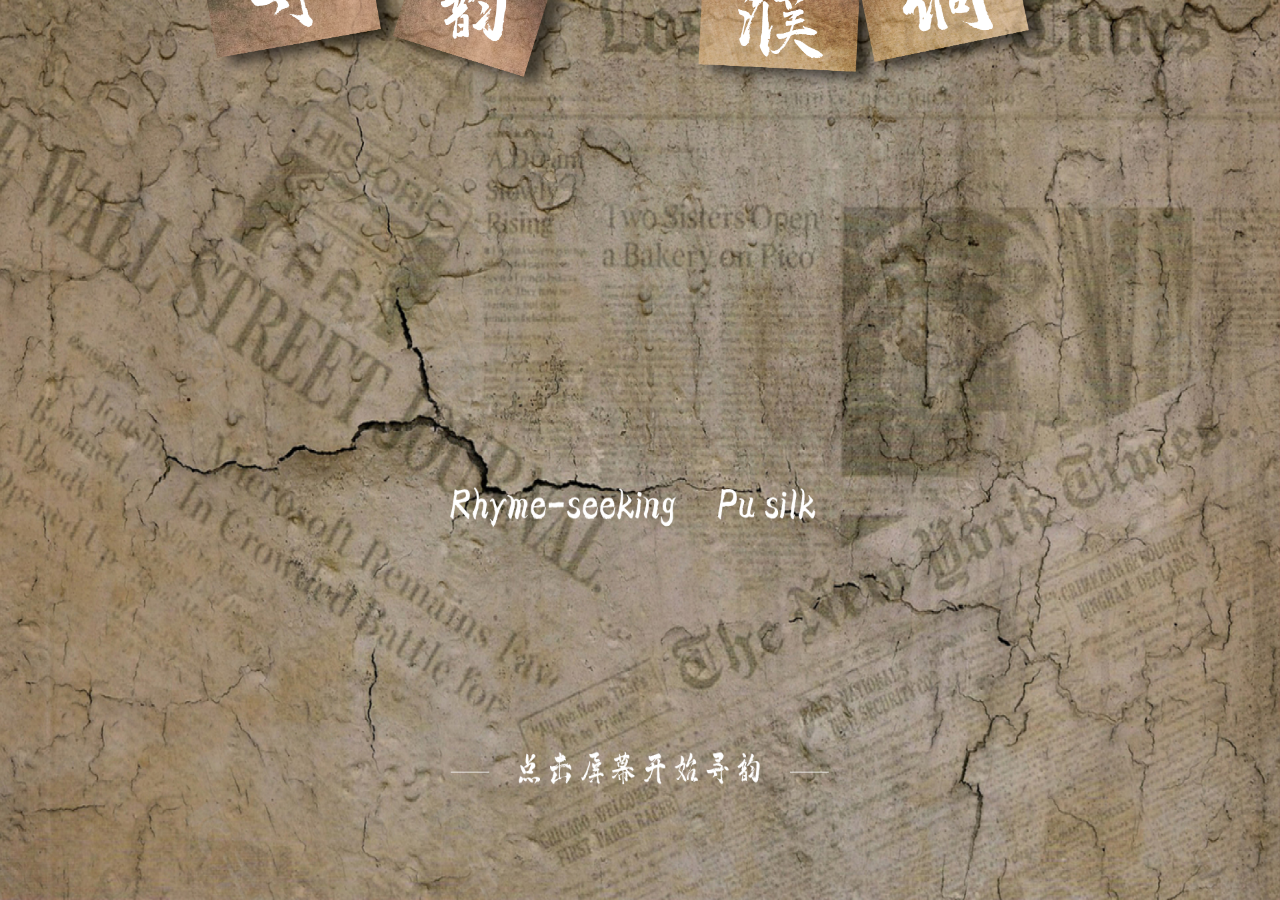
<file: index.html>
<!DOCTYPE html>
<html lang="zh-CN">
<head>
    <meta charset="UTF-8">
    <meta http-equiv="X-UA-Compatible" content="IE=edge">
    <meta name="viewport" content="width=device-width, initial-scale=1.0">
    <link rel="stylesheet" type="text/css" href="WebCss.css" />
    <script type="text/javascript" src="WebJs.js"></script> 
    <title>时尚濮院</title>
</head>
<body>
    <div class="web_bg" id="sid" style="background-image: url(Homepage.png);">    
        <!-- 在ps里合并几张图片，然后让它们一起抖动，复杂问题简单化 -->
        <img id="img2" src="shakePhoto.png">
    </div>
</body>
</html>
</file>
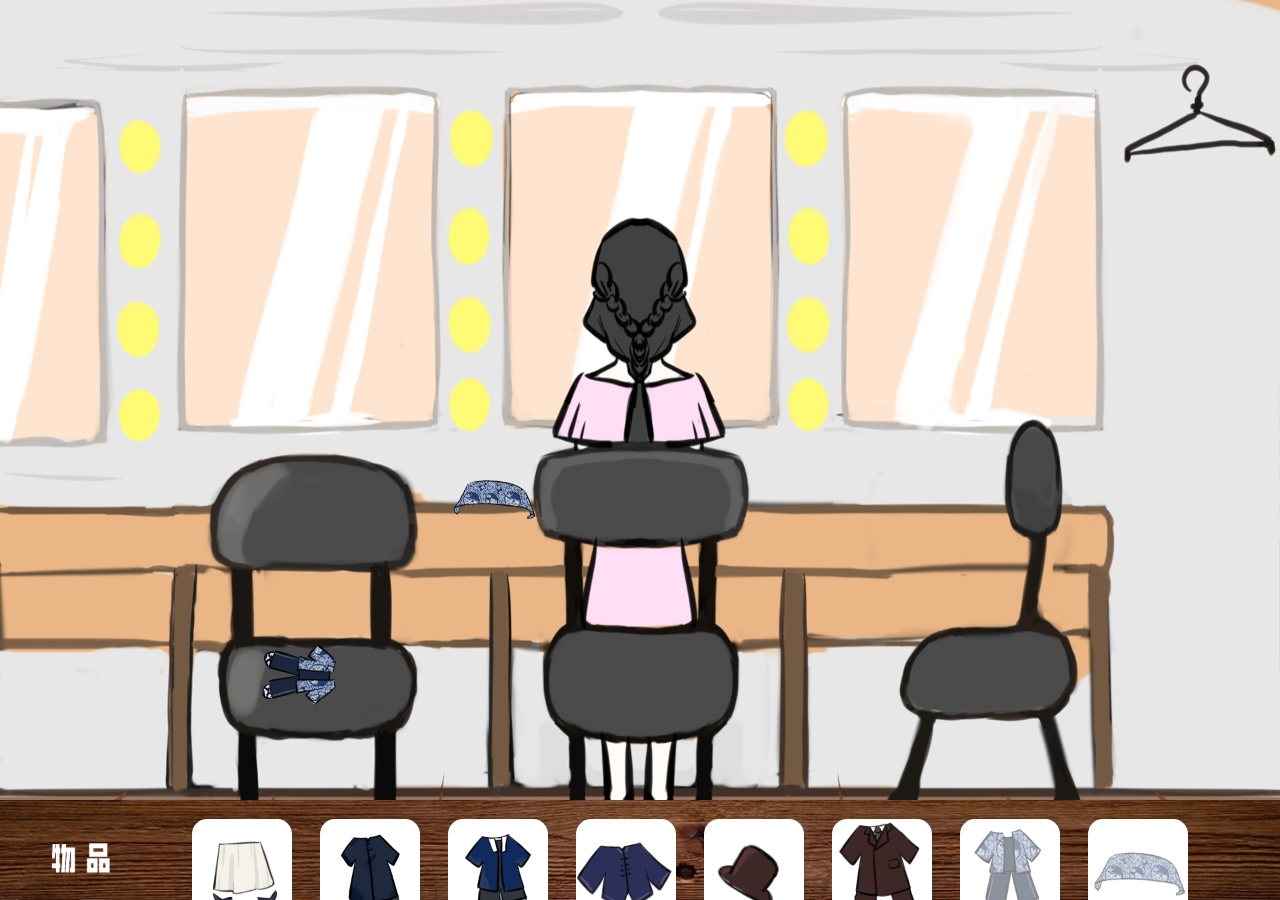
<file: nowadays.html>
<!DOCTYPE html>
<html lang="zh-CN">

<head>
    <meta charset="UTF-8">
    <meta http-equiv="X-UA-Compatible" content="IE=edge">
    <meta name="viewport" content="width=device-width, initial-scale=1.0">
    <link rel="stylesheet" type="text/css" href="WebCss.css" />
    <script type="text/javascript" src="WebJs4.js"></script>
    <title>时尚濮院</title>
</head>

<body>
    <div class="web_bg" style="background-image: url(nowadays.png);">
        <div
            style="position: absolute;top: 91%;left: 15%;  width:100px;height:100px;background-color: rgb(255, 255, 255);border-radius: 15px;">
            <img src="a2.png"></div>
        <div 
            style="position: absolute;top: 91%;left: 25%;  width:100px;height:100px;background-color: rgb(255, 255, 255);border-radius: 15px;">
            <img src="a7.png"></div>
        <div
            style="position: absolute;top: 91%;left: 35%;  width:100px;height:100px;background-color: rgb(255, 255, 255);border-radius: 15px;">
            <img src="a8.png"></div>
        <div 
            style="position: absolute;top: 91%;left: 45%;  width:100px;height:100px;background-color: rgb(255, 255, 255);border-radius: 15px;">
            <img src="a3.png"></div>
        <div 
            style="position: absolute;top: 91%;left: 55%;  width:100px;height:100px;background-color: rgb(255, 255, 255);border-radius: 15px;">
            <img src="a4.png"></div>
        <div 
            style="position: absolute;top: 91%;left: 65%;  width:100px;height:100px;background-color: rgb(255, 255, 255);border-radius: 15px;">
            <img src="a1.png"></div>
        <div id="a55"
            style="position: absolute;top: 91%;left: 75%;  width:100px;height:100px;background-color: rgb(255, 255, 255);border-radius: 15px;">
            <img id="a5" src="a5.png" style="opacity:0.5;"></div>
        <div id="a66"
            style="position: absolute;top: 91%;left: 85%;  width:100px;height:100px;background-color: rgb(255, 255, 255);border-radius: 15px;">
            <img id="a6" src="a6.png" style="opacity:0.5;"></div>
    <a href="stage.html"><img id="here" style="position:absolute;top: 50%;left: 70%;display: none;" src="ticket.png" width="100px" ></a>
        <!-- 放入衣服图片在各处，使其可以被拖拽，拖拽到相应div则消除该元素，并改变div内元素透明度 -->
        <img id="5" draggable="true" src="a5.png" height="90px"
            style="transform:rotate(95deg);position:absolute;top: 70%;left: 20%;">
        <img id="6" draggable="true" src="a6.png" height="90px"
            style="transform:rotate(0deg);position:absolute;top: 50%;left: 35%;">
    </div>
</body>

</html>
</file>
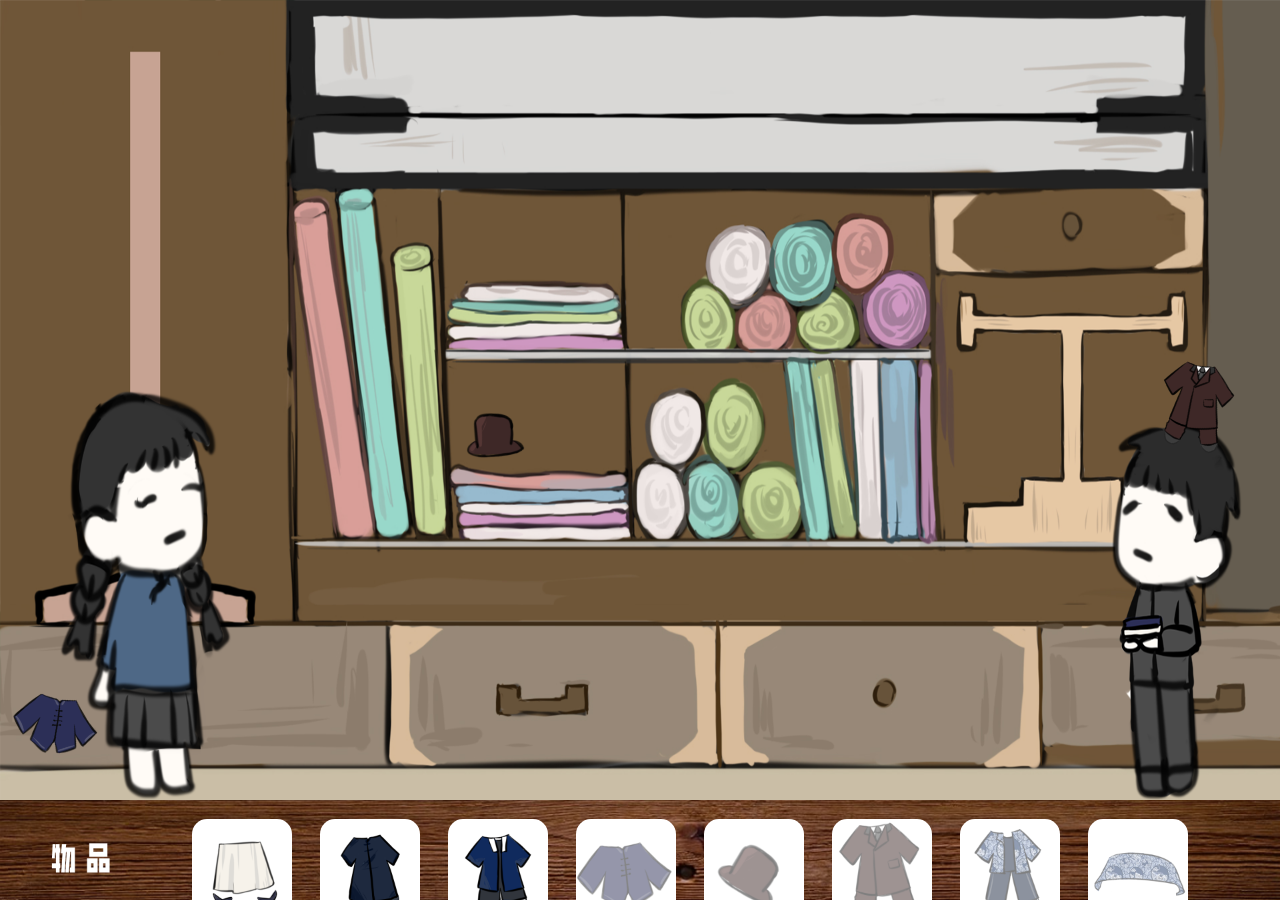
<file: Republic.html>
<!DOCTYPE html>
<html lang="zh-CN">

<head>
    <meta charset="UTF-8">
    <meta http-equiv="X-UA-Compatible" content="IE=edge">
    <meta name="viewport" content="width=device-width, initial-scale=1.0">
    <link rel="stylesheet" type="text/css" href="WebCss.css" />
    <script type="text/javascript" src="WebJs3.js"></script>
    <title>时尚濮院</title>
</head>

<body>
    <div class="web_bg" style="background-image: url(Republic.png);">
        <div 
            style="position: absolute;top: 91%;left: 15%;  width:100px;height:100px;background-color: rgb(255, 255, 255);border-radius: 15px;">
            <img src="a2.png"></div>
        <div 
            style="position: absolute;top: 91%;left: 25%;  width:100px;height:100px;background-color: rgb(255, 255, 255);border-radius: 15px;">
            <img src="a7.png"></div>
        <div 
            style="position: absolute;top: 91%;left: 35%;  width:100px;height:100px;background-color: rgb(255, 255, 255);border-radius: 15px;">
            <img src="a8.png"></div>
        <div id="a33"
            style="position: absolute;top: 91%;left: 45%;  width:100px;height:100px;background-color: rgb(255, 255, 255);border-radius: 15px;">
            <img id="a3" src="a3.png" style="opacity:0.5;"></div>
        <div id="a44"
            style="position: absolute;top: 91%;left: 55%;  width:100px;height:100px;background-color: rgb(255, 255, 255);border-radius: 15px;">
            <img id="a4" src="a4.png" style="opacity:0.5;"></div>
        <div id="a11"
            style="position: absolute;top: 91%;left: 65%;  width:100px;height:100px;background-color: rgb(255, 255, 255);border-radius: 15px;">
            <img id="a1" src="a1.png" style="opacity:0.5;"></div>
        <div
            style="position: absolute;top: 91%;left: 75%;  width:100px;height:100px;background-color: rgb(255, 255, 255);border-radius: 15px;">
            <img src="a5.png" style="opacity:0.5;"></div>
        <div 
            style="position: absolute;top: 91%;left: 85%;  width:100px;height:100px;background-color: rgb(255, 255, 255);border-radius: 15px;">
            <img src="a6.png" style="opacity:0.5;"></div>

        <!-- 放入衣服图片在各处，使其可以被拖拽，拖拽到相应div则消除该元素，并改变div内元素透明度 -->
        <img id="3" draggable="true" src="a3.png" height="90px"
            style="transform:rotate(15deg);position:absolute;top: 75%;left: 1%;">
        <img id="4" draggable="true" src="a4.png" height="90px"
            style="transform:rotate(-35deg);position:absolute;top: 43%;left: 35%;">
        <img id="1" draggable="true" src="a1.png" height="90px"
            style="transform:rotate(15deg);position:absolute;top: 40%;left: 90%;">
    </div>
</body>

</html>
</file>
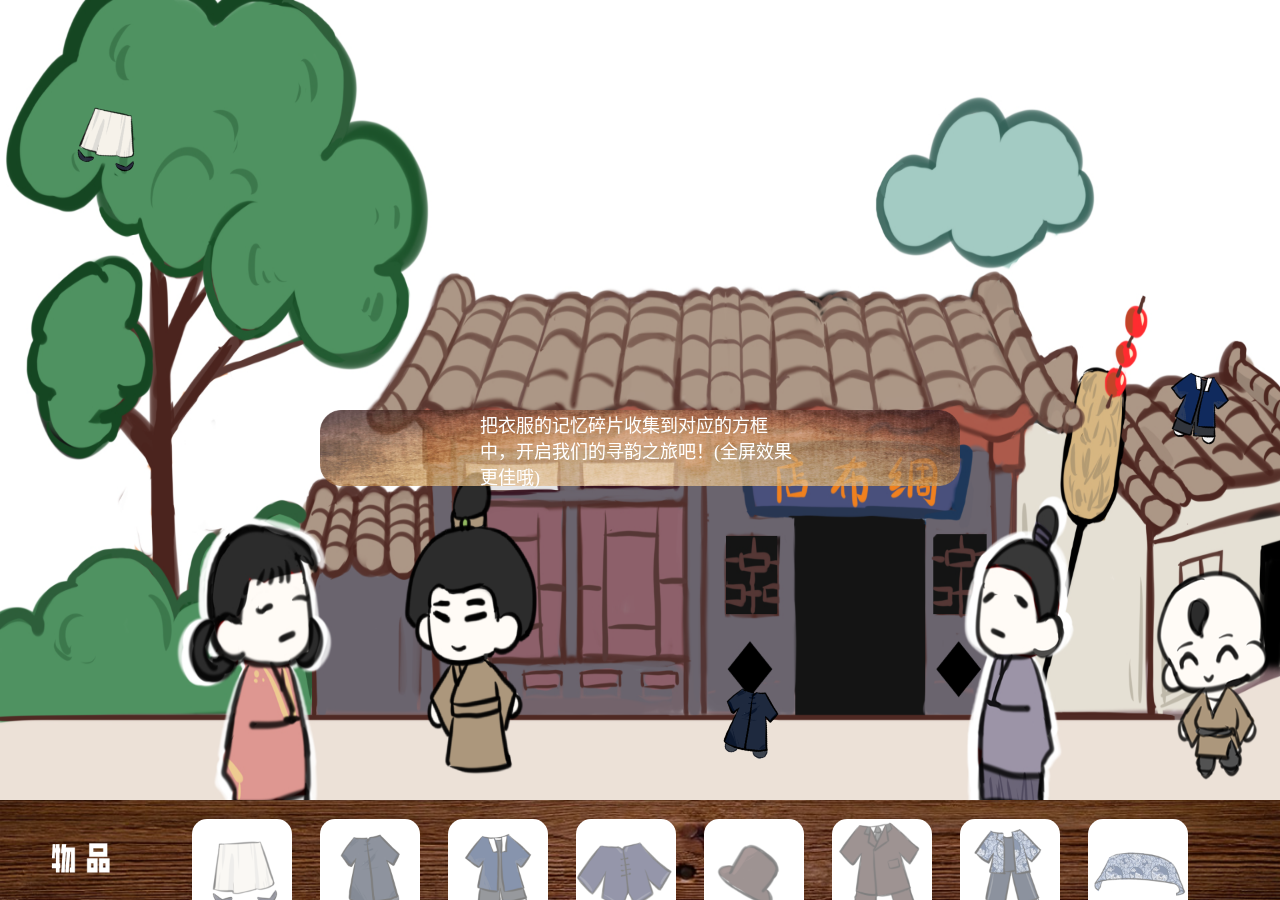
<file: songDynasty.html>
<!DOCTYPE html>
<html lang="zh-CN">

<head>
    <meta charset="UTF-8">
    <meta http-equiv="X-UA-Compatible" content="IE=edge">
    <meta name="viewport" content="width=device-width, initial-scale=1.255">
    <link rel="stylesheet" type="text/css" href="WebCss.css" />
    <script type="text/javascript" src="WebJs2.js"></script>
    <title>时尚濮院</title>
</head>

<body>
    <div class="web_bg" style="background-image: url(songDynasty.png);">
        <div class="center" id="sid">
            <img src="dialog.png">
            <span class="center" style="color:white; font-size:large">把衣服的记忆碎片收集到对应的方框中，开启我们的寻韵之旅吧！(全屏效果更佳哦)</span>
        </div>
        <div id="a22"
            style="position: absolute;top: 91%;left: 15%;  width:100px;height:100px;background-color: rgb(255, 255, 255);border-radius: 15px;">
            <img id="a2" src="a2.png" style="opacity:0.5;">
        </div>
        <div id="a77"
            style="position: absolute;top: 91%;left: 25%;  width:100px;height:100px;background-color: rgb(255, 255, 255);border-radius: 15px;">
            <img id="a7" src="a7.png" style="opacity:0.5;"></div>
        <div id="a88"
            style="position: absolute;top: 91%;left: 35%;  width:100px;height:100px;background-color: rgb(255, 255, 255);border-radius: 15px;">
            <img id="a8" src="a8.png" style="opacity:0.5;"></div>
        <div 
            style="position: absolute;top: 91%;left: 45%;  width:100px;height:100px;background-color: rgb(255, 255, 255);border-radius: 15px;">
            <img src="a3.png" style="opacity:0.5;"></div>
        <div 
            style="position: absolute;top: 91%;left: 55%;  width:100px;height:100px;background-color: rgb(255, 255, 255);border-radius: 15px;">
            <img src="a4.png" style="opacity:0.5;"></div>
        <div 
            style="position: absolute;top: 91%;left: 65%;  width:100px;height:100px;background-color: rgb(255, 255, 255);border-radius: 15px;">
            <img src="a1.png" style="opacity:0.5;"></div>
        <div 
            style="position: absolute;top: 91%;left: 75%;  width:100px;height:100px;background-color: rgb(255, 255, 255);border-radius: 15px;">
            <img src="a5.png" style="opacity:0.5;"></div>
        <div
            style="position: absolute;top: 91%;left: 85%;  width:100px;height:100px;background-color: rgb(255, 255, 255);border-radius: 15px;">
            <img src="a6.png" style="opacity:0.5;"></div>
    </div>
    <!-- 放入衣服图片在各处，使其可以被拖拽，拖拽到相应div则消除该元素，并改变div内元素透明度 -->
    <img id="2" draggable="true" src="a2.png" height="90px" style="transform:rotate(15deg);position:absolute;top: 10%;left: 5%;">
    <img id="7" draggable="true" src="a7.png" height="90px" style="transform:rotate(15deg);position:absolute;top: 75%;left: 55%;">
    <img id="8" draggable="true" src="a8.png" height="90px" style="transform:rotate(15deg);position:absolute;top: 40%;left: 90%;">

</body>

</html>
</file>
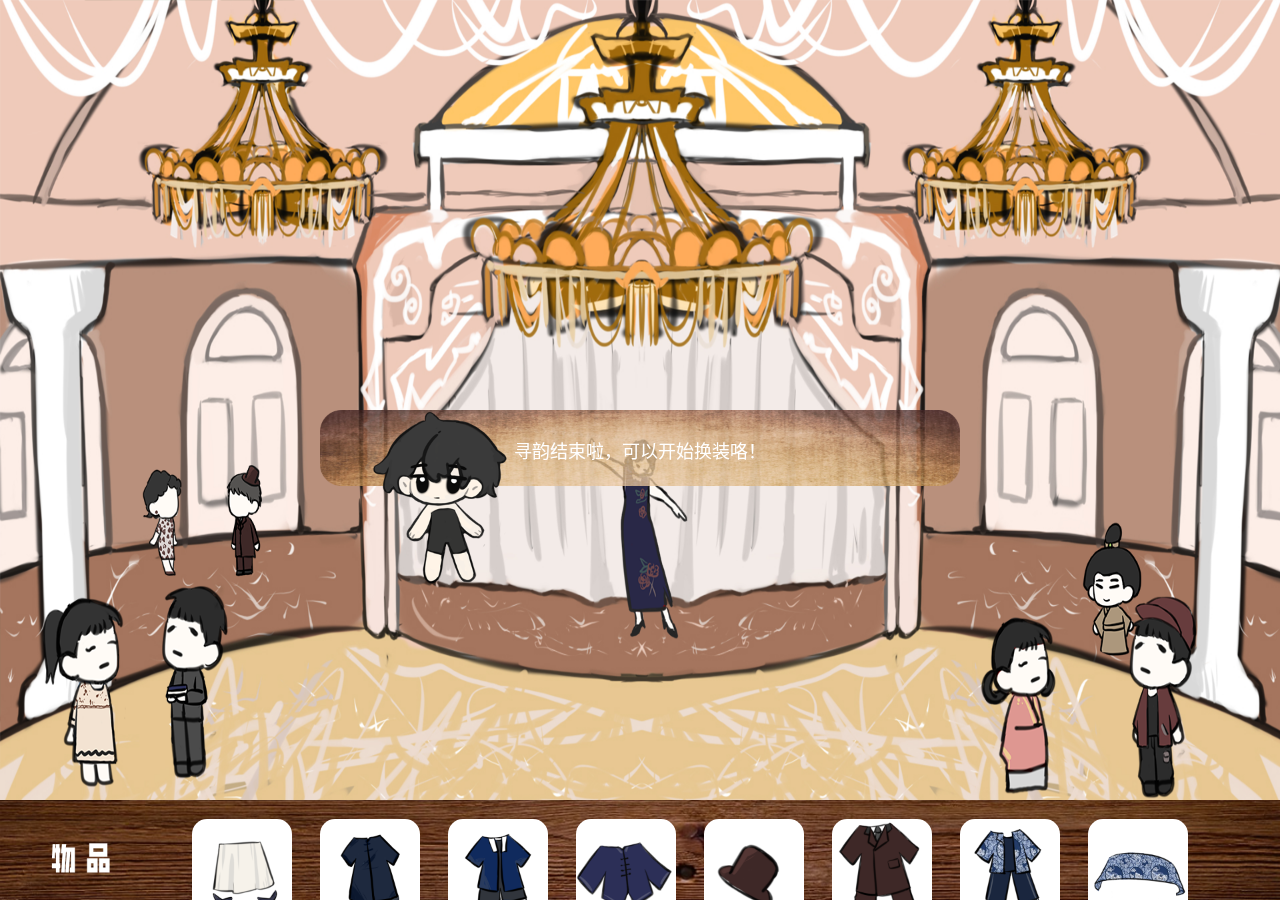
<file: stage.html>
<!DOCTYPE html>
<html lang="zh-CN">

<head>
    <meta charset="UTF-8">
    <meta http-equiv="X-UA-Compatible" content="IE=edge">
    <meta name="viewport" content="width=device-width, initial-scale=1.0">
    <link rel="stylesheet" type="text/css" href="WebCss.css" />
    <script type="text/javascript" src="WebJs5.js"></script>
    <title>时尚濮院</title>
</head>
<div>
    <div class="web_bg" style="background-image: url(stage.png);">
        <div class="center" id="sid">
            <img src="dialog.png">
            <span class="center" style="color:white; font-size:large">寻韵结束啦，可以开始换装咯！</span>
        </div>
        <img id="a0" src="n0.png" style="position:absolute;top:-15%">
        <div id="a2"
            style="position: absolute;top: 91%;left: 15%;  width:100px;height:100px;background-color: rgb(255, 255, 255);border-radius: 15px;">
            <img src="a2.png"></div>
        <div id="a7"
            style="position: absolute;top: 91%;left: 25%;  width:100px;height:100px;background-color: rgb(255, 255, 255);border-radius: 15px;">
            <img src="a7.png"></div>
        <div id="a8"
            style="position: absolute;top: 91%;left: 35%;  width:100px;height:100px;background-color: rgb(255, 255, 255);border-radius: 15px;">
            <img src="a8.png"></div>
        <div id="a3"
            style="position: absolute;top: 91%;left: 45%;  width:100px;height:100px;background-color: rgb(255, 255, 255);border-radius: 15px;">
            <img src="a3.png"></div>
        <div id="a4"
            style="position: absolute;top: 91%;left: 55%;  width:100px;height:100px;background-color: rgb(255, 255, 255);border-radius: 15px;">
            <img src="a4.png"></div>
        <div id="a1"
            style="position: absolute;top: 91%;left: 65%;  width:100px;height:100px;background-color: rgb(255, 255, 255);border-radius: 15px;">
            <img src="a1.png"></div>
        <div id="a5"
            style="position: absolute;top: 91%;left: 75%;  width:100px;height:100px;background-color: rgb(255, 255, 255);border-radius: 15px;">
            <img src="a5.png"></div>
        <div id="a6"
            style="position: absolute;top: 91%;left: 85%;  width:100px;height:100px;background-color: rgb(255, 255, 255);border-radius: 15px;">
            <img src="a6.png"></div>
    </div>
</div>
</body>

</html>
</file>
<file: WebCss.css>
.web_bg {
    position: fixed;
    top: 0;
    left: 0;
    width: 100%;
    height: 100%;
    z-index: -10;
    zoom: 1;
    background-size: 100% 100%;
}
img {
    max-width: 100%;
    max-height: 100%;
}

#img2{position:absolute;left:0px;width: 100%;top: -280px;}

.center{
	position: absolute;
	left: 50%;
	top: 50%;
	transform: translate(-50%,-50%);
}
</file>
